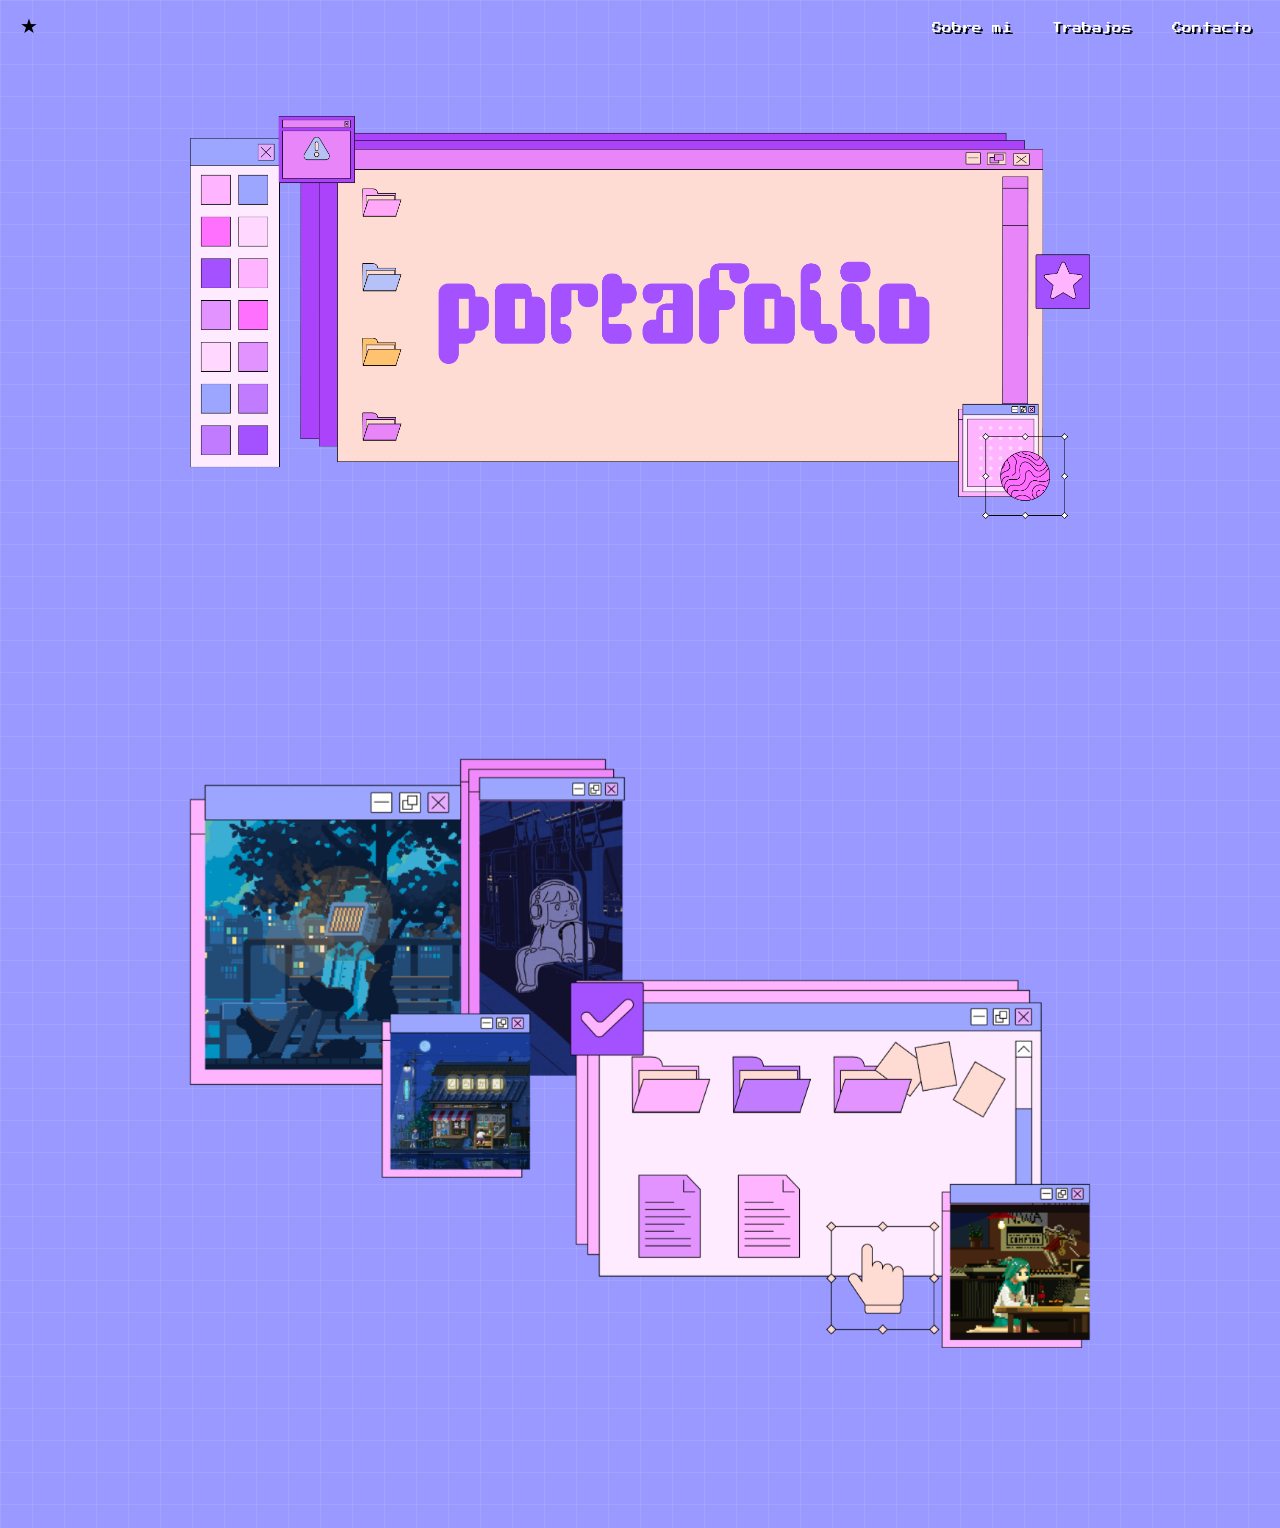
<file: index.html>
<!DOCTYPE html>
<html lang="es">
<head>
    <meta charset="UTF-8">
    <meta name="viewport" content="width=device-width, initial-scale=1.0">
    <title>Mi Portafolio</title>
    <link href="https://cdn.jsdelivr.net/npm/bootstrap@5.3.0/dist/css/bootstrap.min.css" rel="stylesheet">
    <link href="https://fonts.googleapis.com/css2?family=Press+Start+2P&display=swap" rel="stylesheet">
    <link rel="stylesheet" href="css/estilo.css">
</head>
<body id="top">

    <nav class="navbar navbar-expand p-2 retro-navbar">
        <div class="container-fluid">
            <a href="index.html" class="navbar-brand star-button">★</a>
            
            <ul class="navbar-nav ms-auto d-flex flex-row gap-4 mb-0 list-unstyled">
                <li class="nav-item"><a class="nav-link" href="sobre mi.html">Sobre mi</a></li>
                <li class="nav-item"><a class="nav-link" href="trabajos.html">Trabajos</a></li>
                <li class="nav-item"><a class="nav-link" href="contacto.html">Contacto</a></li>
            </ul>
        </div>
    </nav>

<main class="desktop-container floating-master">
        
        <section class="portfolio-hero">
            <img src="img/Portafolio.png" alt="Portafolio Header" class="img-fluid hero-img">
        </section>

        <section class="windows-stack">
            <div class="canvas-relative">
    </main>

<main class="desktop-container floating-master">
        
        <section class="portfolio-hero">
            <img src="img/Ventanas.png" alt="Imagen de ventanas de windows" class="img-fluid hero-img">
        </section>

        <section class="windows-stack">
            <div class="canvas-relative">
    </main>

</body>
</html>
</file>
<file: css/estilo.css>
:root {
    --bg-lila: #9999FF;
    --nav-rosa: #FF99FF;
    --pixel-font: 'Press Start 2P', cursive;
}

html { scroll-behavior: smooth; }

body {
    background-color: var(--bg-lila);
    background-image: linear-gradient(rgba(255,255,255,0.1) 1px, transparent 1px),
                      linear-gradient(90deg, rgba(255,255,255,0.1) 1px, transparent 1px);
    background-size: 32px 32px;
    margin: 0;
    font-family: Arial, sans-serif;
}
.retro-navbar .nav-link {
    color: white !important;
    font-family: var(--pixel-font);
    font-size: 10px;
    text-shadow: 2px 2px black;
    transition: all 0.3s ease;
}
.retro-navbar .nav-link:hover {
    color: #f2ceed !important;
    text-shadow: 0 0 8px #f2ceed, 0 0 15px #FF99FF;
    transform: scale(1.1);
}
.star-button:hover {
    color: #fffb00 !important;
    filter: drop-shadow(0 0 5px white);
    transform: scale(1.2) rotate(15deg);
}
.desktop-container {
    display: flex;
    flex-direction: column;
    align-items: center;
    padding: 20px;
    gap: 40px;
}
.hero-img { max-width: 900px; width: 100%; }

.bio-window {
    position: relative;
    max-width: 900px;
    width: 100%;
}
.avatar-box {
    position: absolute;
    top: 25.5%;
    left: 8.5%;
    width: 27.5%;
    height: 52%;
    overflow: hidden;
}
.avatar-box img {
    width: 100%;
    height: 100%;
    object-fit: cover;
}
.bio-text-container {
    position: absolute;
    top: 32%;      
    left: 42.5%;   
    width: 44%;
    height: 40%;
    background: #fff; 
    padding: 15px !important;
    overflow-y: auto;
    overflow-x: hidden;
    box-sizing: border-box;
    display: block !important;
}
.bio-text-container p {
    font-size: 1.1vw;
    line-height: 1.6;
    color: #000;
    margin: 0;
    text-align: left;
    white-space: normal;
    word-break: break-word;
}
.software-container {
    position: relative;
    max-width: 900px;
    width: 100%;
}
.gif-overlay {
    position: absolute;
    overflow: hidden;
}
.box-black-window {
    top: 67%;
    left: 7.5%;
    width: 21.5%;
    height: 25.5%;
}
.box-black-window img {
    width: 100%;
    height: 100%;
    object-fit: cover;
}
@media (max-width: 768px) {
    .bio-text-container p {
        font-size: 9px;
    }
    .desktop-container { gap: 20px; }
}
.software-container {
    position: relative;
    display: inline-block;
    width: 100%;
}
.base-design {
    display: block;
    width: 100%;
    height: auto;
}
.map-window-frame {
    position: absolute;
    top: 61.5%;
    left: 12.8%;
    width: 18.5%;
    height: 33.5%;
    z-index: 5;
    background: white;
    overflow: hidden;
}
.map-window-frame iframe {
    width: 100%;
    height: 100%;
    filter: hue-rotate(280deg) saturate(0.8) contrast(1.1);
}
@keyframes floatMain {
    0% { transform: translateY(0px); }
    50% { transform: translateY(-15px); }
    100% { transform: translateY(0px); }
}
@keyframes floatSub {
    0% { transform: translate(0, 0); }
    33% { transform: translate(5px, -10px); }
    66% { transform: translate(-5px, -5px); }
    100% { transform: translate(0, 0); }
}
.floating-master {
    animation: floatMain 6s ease-in-out infinite;
    will-change: transform;
}

.floating-sub {
    animation: floatSub 8s ease-in-out infinite;
    display: inline-block;
    width: 100%;
}
.software-container {
    position: relative;
    display: block;
    margin: 0 auto;
}
.map-window-frame {
    position: absolute;
    top: 61.2%;   
    left: 12.5%;  
    width: 18.2%; 
    height: 33.8%;
    z-index: 5;
    overflow: hidden;
}
body {
    margin: 0;
    background-color: #9999FF;
    background-image: linear-gradient(rgba(255,255,255,0.1) 1px, transparent 1px),
                      linear-gradient(90deg, rgba(255,255,255,0.1) 1px, transparent 1px);
    background-size: 32px 32px;
    height: 100vh;
    display: flex;
    flex-direction: column;
    font-family: 'Courier New', monospace;
}
.retro-nav { padding: 40px; }
.retro-nav ul { list-style: none; display: flex; gap: 30px; margin: 0; padding: 0; }
.retro-nav li { font-weight: bold; cursor: pointer; color: #000; }
.canvas { flex: 1; display: flex; justify-content: center; align-items: center; }

.pc-master-container {
    display: flex;
    flex-direction: column;
    align-items: center;
    justify-content: center;
    width: 600px;
    margin: 0 auto;
    position: relative;
}
.monitor-case {
    width: 100%;
    background-color: #ffd1c1;
    border: 4px solid #000;
    padding: 20px;
    margin-bottom: -4px;
    z-index: 2;
    box-sizing: border-box;
}
.inner-display {
    background-color: #000;
    border: 4px solid #000;
    height: 300px;
    overflow: hidden;
    position: relative;
}
.video-content {
    width: 100%;
    height: 100%;
    object-fit: cover;
    border: none;
}
.cpu-case {
    width: 100%;
    height: 100px;
    background-color: #ffd1c1;
    border: 4px solid #000;
    display: flex;
    justify-content: space-between;
    align-items: center;
    padding: 0 20px;
    z-index: 1;
    box-sizing: border-box;
}
.cpu-left {
    display: flex;
    flex-direction: column;
    gap: 8px;
}

.cpu-dot {
    width: 12px;
    height: 12px;
    background-color: #000;
    border-radius: 50%;
}

.cpu-bar {
    width: 40px;
    height: 8px;
    background-color: #000;
}

.cpu-grill {
    display: flex;
    flex-direction: column;
    gap: 4px;
}

.cpu-grill span {
    width: 100px;
    height: 4px;
    background-color: #000;
}

.cpu-drive {
    width: 120px;
    height: 60px;
    border: 3px solid #000;
    position: relative;
    overflow: hidden;
}
.wedge-black {
    width: 100%;
    height: 100%;
    background: linear-gradient(to bottom right, transparent 50%, #000 50%);
}
.floating {
    animation: float 4s ease-in-out infinite;
}

@keyframes float {
    0%, 100% { transform: translateY(0); }
    50% { transform: translateY(-10px); }
}
.desktop-container {
    display: flex;
    flex-direction: column;
    gap: 120px;
    padding: 60px 5%;
    width: 100%;
    box-sizing: border-box;
}
.window-item {
    background: #FFF;
    border: 2px solid #000;
    box-shadow: 10px 10px 0px rgba(0,0,0,0.2);
    width: 100%;
    max-width: 400px;
    padding: 4px;
    z-index: 10;
    position: relative; 
}
.win-left { 
    align-self: flex-start; 
    margin-left: 2%; 
}
.win-center { 
    align-self: center;
}
.win-right { 
    align-self: flex-end; 
    margin-right: 2%; 
}
.win-auto {
    display: table !important; 
    width: auto !important;
}

.win-auto .window-content {
    aspect-ratio: auto !important;
    width: 400px;
    height: auto !important;
    overflow: hidden;
}
.carousel-control-prev, .carousel-control-next {
    width: 15%;
    filter: drop-shadow(0px 0px 2px black);
}
.desktop-wallpaper {
    position: relative;
    width: 100%;
    max-width: 1100px;
    height: 650px;
    background-color: #fbd6c6;
    margin: 0 auto;
    border: 3px solid #000;
    box-shadow: 15px 15px 0px rgba(0,0,0,0.1);
    overflow: hidden;
    padding: 20px;
}
.retro-window {
    position: absolute;
    background: #FFF;
    border: 3px solid #000;
    box-shadow: 8px 8px 0px rgba(0,0,0,0.1);
    display: flex;
    flex-direction: column;
}
.window-header {
    height: 35px;
    border-bottom: 3px solid #000;
    display: flex;
    align-items: center;
    justify-content: space-between;
    padding: 0 10px;
    font-family: var(--pixel-font);
    font-size: 10px;
}
.bar-pink { background-color: #f7a5ff; color: #000; }
.bar-blue { background-color: #6a95ff; color: #fff; }

.window-title { font-weight: bold; }

.window-controls { display: flex; gap: 6px; }

.win-btn {
    width: 20px; height: 20px;
    background: #fbd6c6;
    border: 2px solid #000;
    cursor: pointer;
}

.win-btn.close {
    background-color: #f7a5ff;
    color: #000; font-size: 14px;
    font-weight: bold;
    display: flex; align-items: center; justify-content: center;
}
.win-btn.close::before { content: "X"; font-family: Arial, sans-serif;}


.window-content { flex: 1; padding: 10px; position: relative; }

.cnt-white-inner { border: 3px solid #000; background: #000; overflow: hidden;}
.cnt-white-retro { border: 3px solid #000; background: #fff; display: flex;}


.window-image {
    top: 50px; left: 60px;
    width: 250px; height: 350px;
    z-index: 10;
}

.avatar-img-win {
    width: 100%; height: 100%;
    object-fit: cover;
}
.window-text {
    top: 50px; right: 60px;
    width: 550px; height: 450px;
    z-index: 5;
}
.bio-text-coded {
    flex: 1;
    padding: 15px;
    font-family: 'Courier New', Courier, monospace;
    font-size: 15px;
    line-height: 1.7;
    color: #000;
    overflow-y: auto;
    overflow-x: hidden;
    margin-right: 30px;
}
.scrollable-area::-webkit-scrollbar { width: 15px; background: #eee; border-left: 2px solid #000;}
.scrollable-area::-webkit-scrollbar-thumb { background: #b4b4b4; border: 2px solid #000; }

.retro-toolbar { position: absolute; top: 10px; left: 10px; display: flex; align-items: center; gap: 5px;}
.cursor-retro { font-size: 20px; color: #000; animation: blink 1s steps(2, start) infinite; }

.retro-scrollbar-up, .retro-scrollbar-side, .retro-scrollbar-bottom {
    position: absolute; background: #fff; border: 2px solid #000;
}
.retro-scrollbar-side {
    top: 35px; right: 10px; width: 15px; height: calc(100% - 70px);
    display: flex; flex-direction: column; align-items: center; justify-content: space-between;
}
.scrollbar-thumb { width: 10px; height: 50px; background: #b4b4b4; border: 1px solid #000;}

.retro-scrollbar-bottom {
    bottom: 10px; left: 10px; width: calc(100% - 20px); height: 15px;
    display: flex; justify-content: space-between; padding: 0 10px;
}
.arrow-up, .arrow-down, .arrow-left, .arrow-right { width: 0; height: 0; border: 4px solid transparent;}
.arrow-up { border-bottom-color: #000;}
.arrow-down { border-top-color: #000;}
.arrow-left { border-right-color: #000;}
.arrow-right { border-left-color: #000;}

@keyframes blink { to { visibility: hidden; } }

.pixel-docs-group {
    position: absolute;
    bottom: 30px; right: 30px;
    display: flex;
    align-items: flex-end;
    gap: 15px;
}
.pixel-icon {
    border: 3px solid #000;
    background-color: rgba(255,255,255,0.8);
    box-shadow: 4px 4px 0px rgba(0,0,0,0.1);
}
.icon-docs { width: 40px; height: 50px; background: #fff;}
.icon-magnify { width: 30px; height: 30px; border-radius: 50%; background: #f7a5ff;}

.desktop-wallpaper {
    background-color: #fbd6c6;
    min-height: 800px;
    position: relative;
    padding: 40px;
}
.retro-window {
    position: absolute;
    border: 3px solid #000;
    background: #fff;
    box-shadow: 10px 10px 0px rgba(0,0,0,0.1);
    display: flex;
    flex-direction: column;
}
.window-header {
    height: 30px;
    border-bottom: 3px solid #000;
    display: flex;
    align-items: center;
    justify-content: space-between;
    padding: 0 10px;
    font-family: 'Press Start 2P', cursive;
    font-size: 8px;
}
.bar-pink { background: #FF99FF; }
.bar-blue { background: #9999FF; color: white; }
.bar-green { background: #9effa5; }

.controls { display: flex; gap: 5px; }
.btn, .btn-x {
    width: 18px; height: 18px;
    border: 2px solid #000;
    background: #fbd6c6;
    font-size: 10px;
    display: flex; align-items: center; justify-content: center;
}
.win-photo { top: 10%; left: 10%; width: 280px; height: 350px; }
.win-bio   { top: 15%; left: 45%; width: 450px; height: 400px; }
.win-map   { top: 55%; left: 15%; width: 350px; height: 250px; }


.window-content { flex: 1; padding: 15px; overflow: hidden; }
.black-bg { background: #000; padding: 5px; }
.white-bg { background: #fff; }
.no-padding { padding: 0; }

.pixel-avatar { width: 100%; height: 100%; object-fit: cover; }

.text-scroll {
    height: 100%;
    overflow-y: auto;
    font-family: 'Courier New', Courier, monospace;
    font-size: 14px;
    line-height: 1.6;
    padding-right: 10px;
}
.text-scroll::-webkit-scrollbar { width: 12px; border-left: 2px solid #000; }
.text-scroll::-webkit-scrollbar-thumb { background: #ccc; border: 2px solid #000; }

.music-player-window {
    width: 380px;
    background: #fff;
    border: 3px solid #000;
    box-shadow: 8px 8px 0px rgba(0,0,0,0.1);
    margin: 20px auto;
    font-family: 'Courier New', Courier, monospace;
}
.player-header {
    background: #b2a4ff;
    color: #000;
    padding: 5px 10px;
    border-bottom: 3px solid #000;
    display: flex;
    justify-content: space-between;
    font-weight: bold;
}
.player-body { padding: 10px; background: #fdfdfd; }

.top-info {
    display: flex;
    align-items: center;
    gap: 10px;
    margin-bottom: 10px;
}
.track-display {
    flex-grow: 1;
    background: #000;
    color: #b2a4ff;
    padding: 3px;
    border: 1px solid #000;
}
.playlist-container {
    border: 2px solid #000;
    background: #fff;
    height: 100px;
    overflow-y: auto;
    margin-bottom: 10px;
}
.song-item {
    padding: 5px;
    font-size: 12px;
    cursor: pointer;
    border-bottom: 1px solid #eee1ff;
}
.song-item:hover { background: #fbd6c6; }
.song-item.active { background: #b2a4ff; color: #fff; }

.progress-container {
    height: 12px;
    background: #eee;
    border: 2px solid #000;
    margin-bottom: 10px;
}
.progress-bar { width: 0%; height: 100%; background: #b2a4ff; }

.playback-buttons {
    display: flex;
    justify-content: center;
    gap: 10px;
}
.play-btn {
    background: #fff;
    border: 2px solid #000;
    padding: 5px 10px;
    cursor: pointer;
    font-weight: bold;
}
.play-btn:active { transform: translate(2px, 2px); }

.music-player-window {
    position: fixed;
    top: 100px;
    right: 30px;
    z-index: 9999;
    width: 260px;
    background: #ffffff;
    border: 3px solid #000;
    box-shadow: 6px 6px 0px rgba(0, 0, 0, 0.1);
    font-family: 'Courier New', Courier, monospace;
}
.player-header {
    background: #b2a4ff;
    padding: 3px 8px;
    border-bottom: 3px solid #000;
    display: flex;
    justify-content: space-between;
    align-items: center;
}
.player-title {
    font-size: 10px;
}
.playlist-container-nojs {
    max-height: 150px;
    overflow-y: auto;
    padding: 8px;
}
.song-entry {
    margin-bottom: 8px;
    border-bottom: 1px solid #eee1ff;
    padding-bottom: 3px;
}
.song-title {
    font-size: 10px;
}
.mini-player {
    width: 100%;
    height: 25px;
    margin-top: 3px;
    transform: scale(0.9);
    transform-origin: left;
}
</file>
